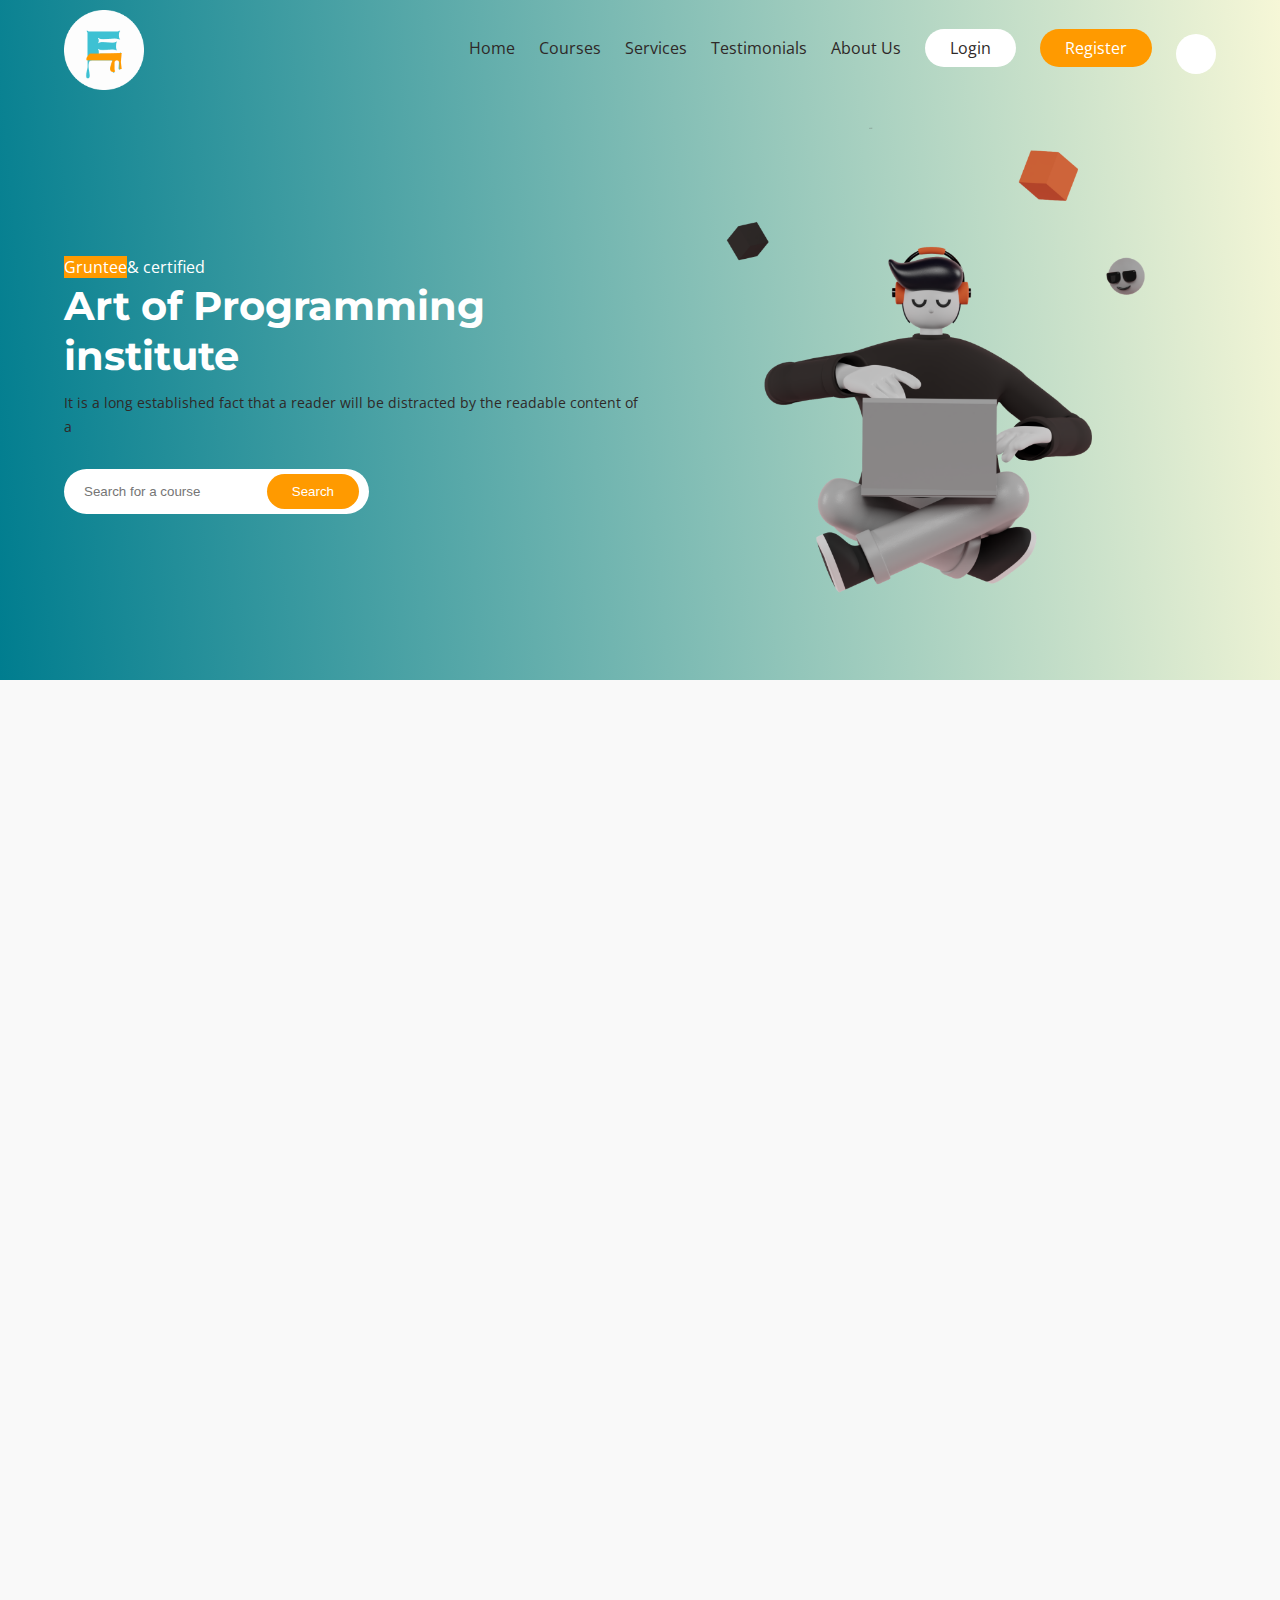
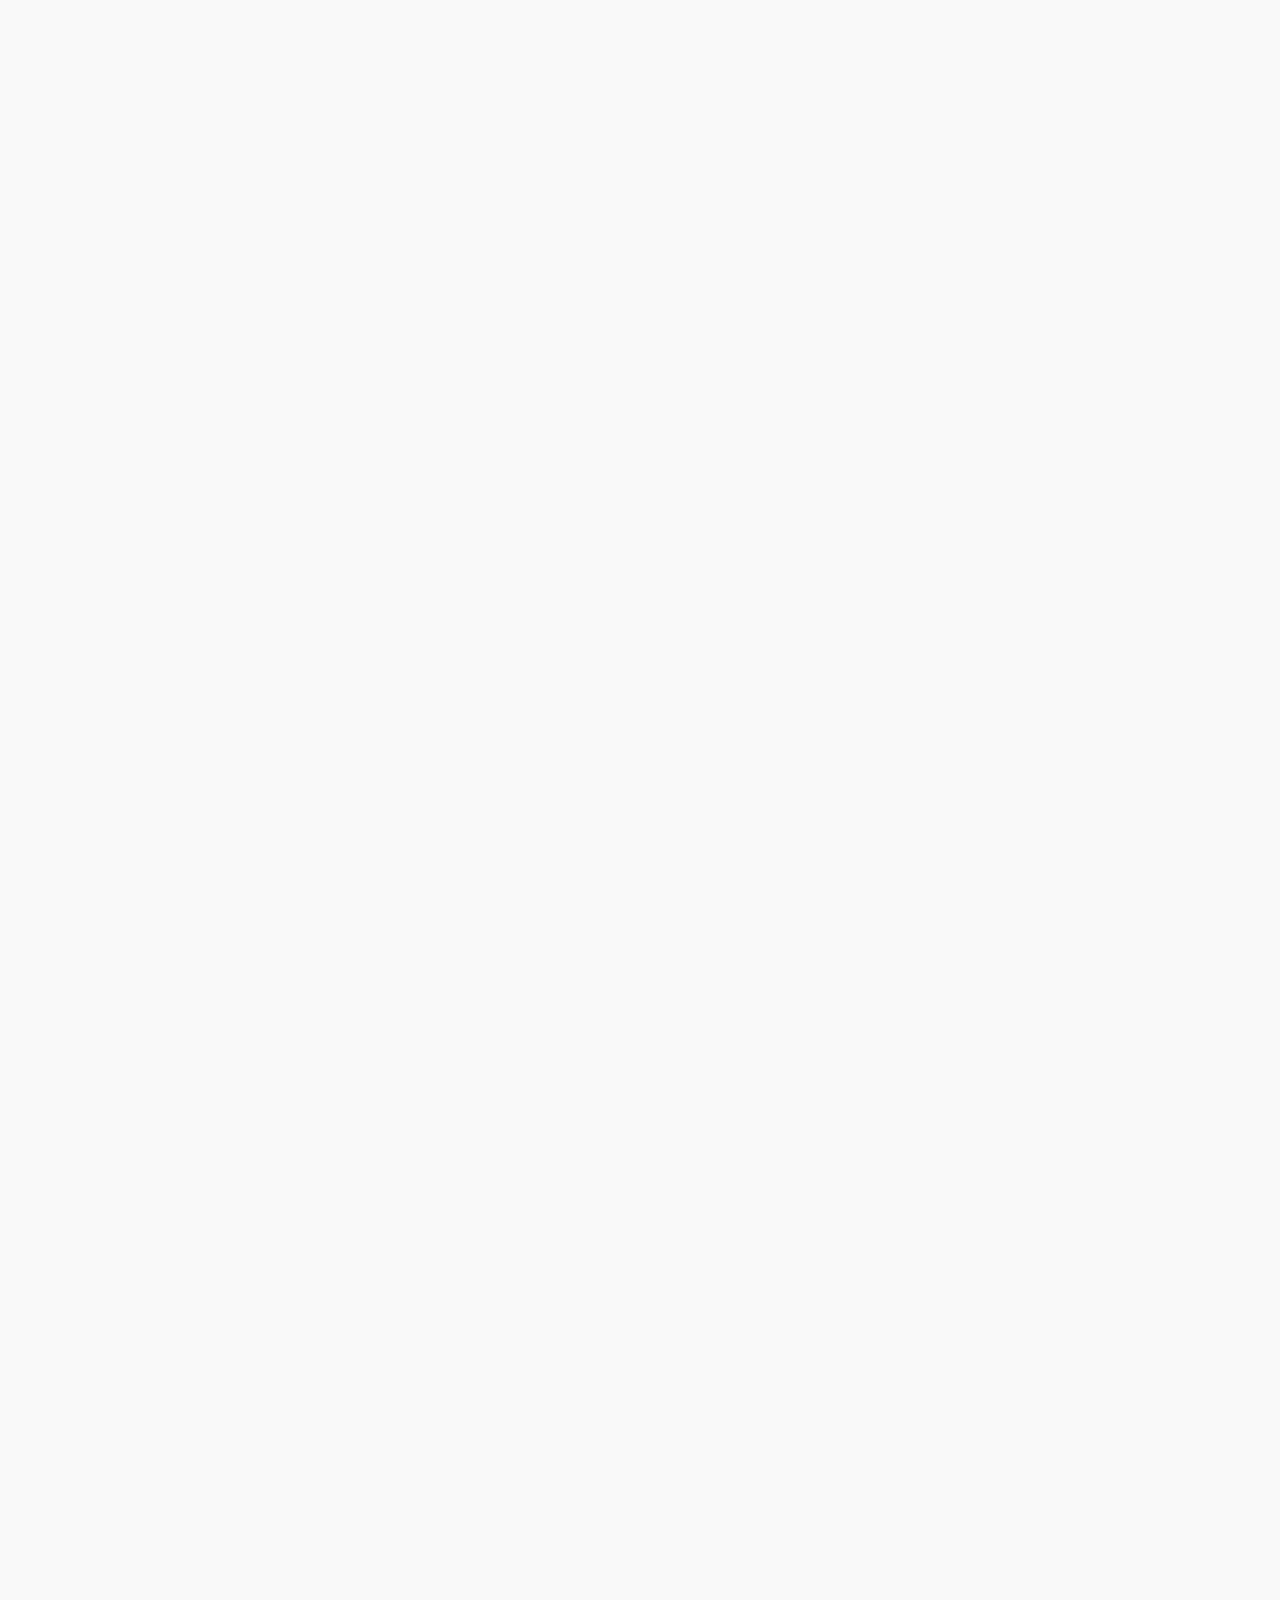
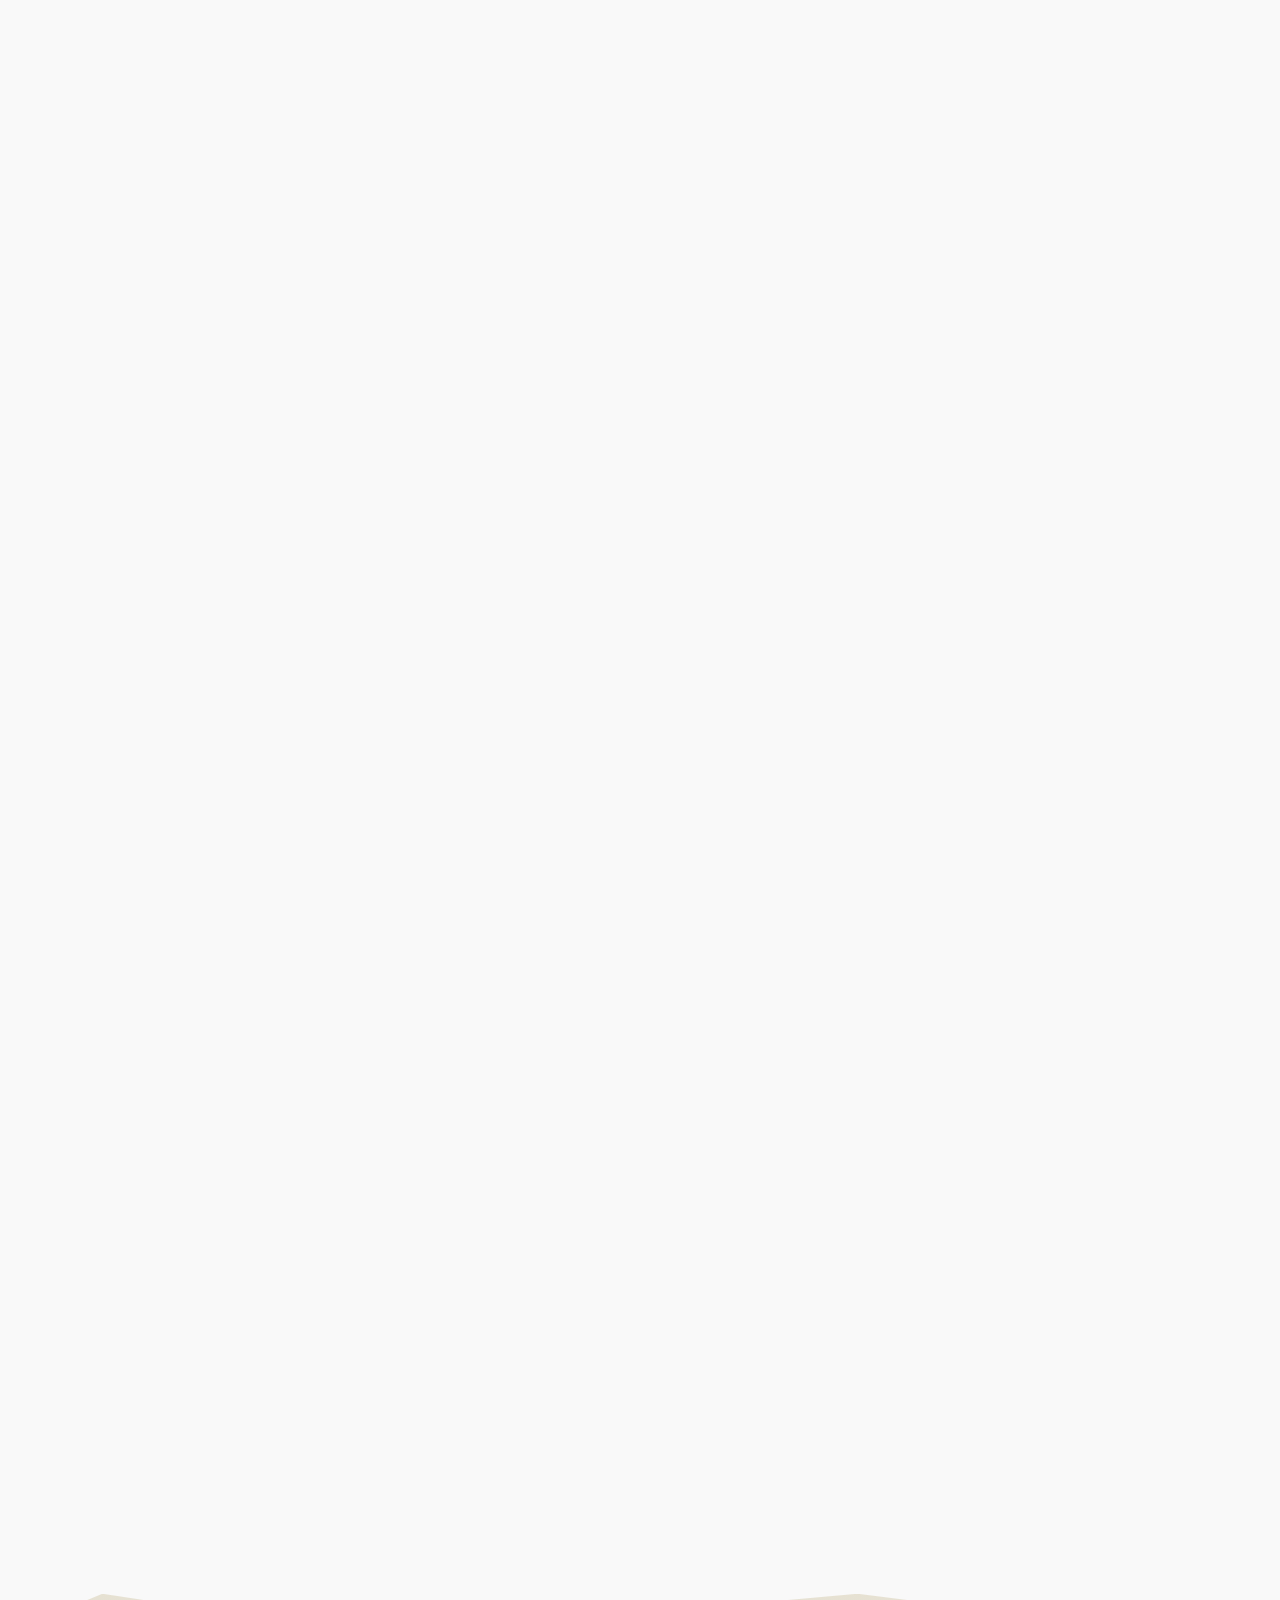
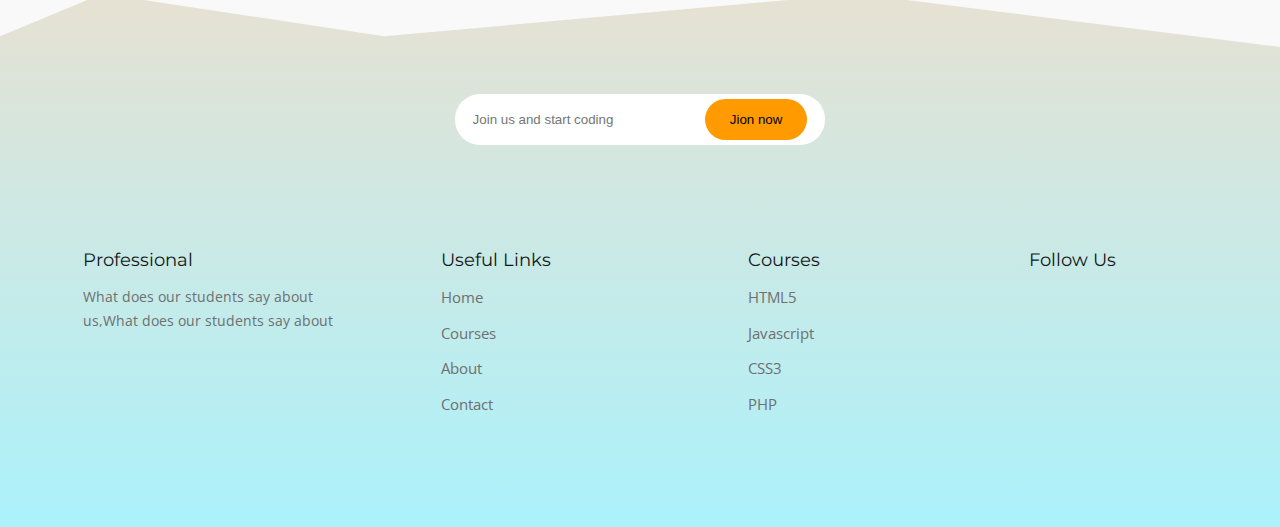
<file: index.html>
<!DOCTYPE html>
<html lang="en">
  <head>
    <meta charset="UTF-8" />
    <meta http-equiv="X-UA-Compatible" content="IE=edge" />
    <meta name="viewport" content="width=device-width, initial-scale=1.0" />
    <!--Fontawesome-->
    <link
      rel="stylesheet"
      href="https://cdnjs.cloudflare.com/ajax/libs/font-awesome/6.2.0/css/all.min.css"
      integrity="sha512-xh6O/CkQoPOWDdYTDqeRdPCVd1SpvCA9XXcUnZS2FmJNp1coAFzvtCN9BmamE+4aHK8yyUHUSCcJHgXloTyT2A=="
      crossorigin="anonymous"
      referrerpolicy="no-referrer"
    />

    <!--custom css-->
    <link rel="stylesheet" href="./css/style.css" />

    <!--Custom js-->
    <script defer src="./js/custom.js"></script>
    <title>Professional Teachers|Programming</title>
  </head>
  <body>
    <section class="section hero">
      <div class="container">
        <nav class="nav">
          <a href="#" class="logo"
            ><img src="./img/logobrand.png" alt="brand logo"
          /></a>

          <div class="btn-menu">
            <i class="fa-solid fa-bars-staggered"></i>
          </div>

          <ul class="navbar-menu">
            <span class="exitMenu"><i class="fa-solid fa-x"></i> </span>
            <li class="nav__item">
              <a href="#" class="nav-link active" id="hero"> Home </a>
            </li>
            <li class="nav__item">
              <a href="#" class="nav-link" id="courses"> Courses </a>
            </li>
            <li class="nav__item">
              <a href="#" class="nav-link" id="services"> Services </a>
            </li>
            <li class="nav__item">
              <a href="#" class="nav-link" id="testimonials">Testimonials </a>
            </li>
            <li class="nav__item">
              <a href="#" class="nav-link" id="professional"> About Us </a>
            </li>
            <!-- <li class="nav__item">
              <a href="#" class="nav-link" id="contact"> Contact Us </a>
            </li> -->
            <li class="nav__item">
              <a href="#" class="nav-link btn btn-white" id="login">Login</a>
            </li>
            <li class="nav__item">
              <a href="#" class="nav-link btn btn-primary" id="register"
                >Register</a
              >
            </li>
            <li class="nav__item">
              <span class="dark--mode"><i class="fa-solid fa-moon"></i></span>
            </li>
          </ul>
        </nav>

        <div class="wrapper">
          <div class="wrapper__content">
            <div class="left-items">
              <div class="widget"><span>Gruntee</span>& certified</div>
              <h1>Art of Programming institute</h1>
              <p>
                It is a long established fact that a reader will be distracted
                by the readable content of a
              </p>
              <form>
                <div class="input-group">
                  <input
                    type="text"
                    name="username"
                    id="search"
                    placeholder="Search for a course"
                  />
                  <input type="submit" class="btn btn-primary" value="Search" />
                </div>
              </form>
            </div>
            <div class="right-items">
              <img
                src="./img/hero2x.png"
                alt="illustation image for man holding laptop"
                TODO
                width="100%"
              />
            </div>
          </div>
        </div>
      </div>
    </section>
    <section class="section login hide section--hidden">
      <div class="login__content container">
        <h2>Get in touch with us</h2>
        <span class="form--close">
          <i class="fa fa-x"></i>
        </span>
        <form action="#" class="form">
          <input type="email" name="email" placeholder="Email" />
          <input type="password" name="name" placeholder="Passowrd" />
          <input type="submit" value="login" class="btn btn--outline" />
        </form>
      </div>
    </section>

    <section class="section register hide section--hidden">
      <div class="register__content container">
        <h2>Register to get new tutorials</h2>
        <span class="form--close__register">
          <i class="fa fa-x"></i>
        </span>
        <div class="wrapper">
          <img src="./img/register.svg" alt="" />
          <form action="#" class="form">
            <input type="text" name="firstname" placeholder="First Name" />
            <input type="text" name="middlename" placeholder="Middle Name" />
            <input type="email" name="email" placeholder="Email" />
            <input type="password" name="name" placeholder="Passowrd" />
            <input type="password" name="name" placeholder="Confirm password" />
            <input
              type="submit"
              value="Submit"
              class="btn btn--outline btn__register"
            />
          </form>
        </div>
      </div>
    </section>
    <div class="overlay hide"></div>
    <section class="section services section--hidden">
      <div class="services__content container">
        <h2 class="title">Our Services</h2>
        <p class="description">
          It is a long established fact that a reader will be distracted by the
          readable content
        </p>
        <div class="cards">
          <div class="card">
            <img src="./img/alarm-clock.png" alt="alarm-clock" />
            <div class="card-body">
              <h3>Immediate joining</h3>
              <p>
                It is a long established fact that a reader will be distracted
                by the readable
              </p>
            </div>
          </div>
          <div class="card">
            <img src="./img/talk.png" alt="alarm-clock" />
            <div class="card-body">
              <h3>Immediate joining</h3>
              <p>
                It is a long established fact that a reader will be distracted
                by the readable
              </p>
            </div>
          </div>
          <div class="card">
            <img src="./img/youth.png" alt="alarm-clock" />
            <div class="card-body">
              <h3>Immediate joining</h3>
              <p>
                It is a long established fact that a reader will be distracted
                by the readable
              </p>
            </div>
          </div>
        </div>
      </div>
    </section>

    <section class="section courses section--hidden">
      <div class="courses__content container">
        <h2 class="title">Our Courses</h2>
        <p class="description">
          It is a long established fact that a reader will be distracted by the
          readable content
        </p>
        <div class="courses__cards">
          <div class="card">
            <div class="card__head">
              <img src="./img/Saly-27.png" alt="drawing tool" />
            </div>

            <div class="card__body">
              <h3>Graphic Design</h3>
              <p>Many desktop publishing ges and web page</p>
              <div class="footer-icons">
                <span class="stars">
                  <i class="fa-solid fa-star"></i>
                  <i class="fa-solid fa-star"></i>
                  <i class="fa-solid fa-star"></i>
                  <i class="fa-solid fa-star"></i>
                  <i class="fa-regular fa-star"></i>
                </span>
                <span>
                  <a href="#" class="btn-link"
                    >View Course <i class="fa-solid fa-arrow-right"></i
                  ></a>
                </span>
              </div>
            </div>
          </div>
          <div class="card">
            <div class="card__head pen-ruler">
              <img src="./img/pen&ruler.png" alt="drawing tool" />
            </div>

            <div class="card__body">
              <h3>UI/UX Design</h3>
              <p>Many desktop publishing ges and web page</p>
              <div class="footer-icons">
                <span class="stars">
                  <i class="fa-solid fa-star"></i>
                  <i class="fa-solid fa-star"></i>
                  <i class="fa-solid fa-star"></i>
                  <i class="fa-solid fa-star"></i>
                  <i class="fa-regular fa-star"></i>
                </span>
                <span>
                  <a href="#" class="btn-link"
                    >View Course <i class="fa-solid fa-arrow-right"></i
                  ></a>
                </span>
              </div>
            </div>
          </div>
          <div class="card">
            <div class="card__head hyper-text">
              <img src="./img/html5.png" alt="drawing tool" />
            </div>

            <div class="card__body">
              <h3>HTML5 from scratch</h3>
              <p>Many desktop publishing ges and web page</p>
              <div class="footer-icons">
                <span class="stars">
                  <i class="fa-solid fa-star"></i>
                  <i class="fa-solid fa-star"></i>
                  <i class="fa-solid fa-star"></i>
                  <i class="fa-solid fa-star"></i>
                  <i class="fa-regular fa-star"></i>
                </span>
                <span>
                  <a href="#" class="btn-link"
                    >View Course <i class="fa-solid fa-arrow-right"></i
                  ></a>
                </span>
              </div>
            </div>
          </div>
          <div class="card">
            <div class="card__head cascading">
              <img src="./img/css3.png" alt="drawing tool" />
            </div>

            <div class="card__body">
              <h3>CSS3 from scratch</h3>
              <p>Many desktop publishing ges and web page</p>
              <div class="footer-icons">
                <span class="stars">
                  <i class="fa-solid fa-star"></i>
                  <i class="fa-solid fa-star"></i>
                  <i class="fa-solid fa-star"></i>
                  <i class="fa-solid fa-star"></i>
                  <i class="fa-regular fa-star"></i>
                </span>
                <span>
                  <a href="#" class="btn-link"
                    >View Course <i class="fa-solid fa-arrow-right"></i
                  ></a>
                </span>
              </div>
            </div>
          </div>
        </div>
      </div>
    </section>

    <section class="section testimonials section--hidden">
      <div class="testimonials__content container">
        <h2 class="title">Testimonials</h2>
        <p class="description">
          What does our students say about us,What does our students say about
          us
        </p>
        <div class="cards slider">
          <div class="card card--slide">
            <blockquote>
              <div class="card__header">
                <img
                  src="./img/testimon1.jpg"
                  alt="image for person"
                  srcset=""
                />
              </div>
              <div class="card__body">
                <p>
                  &nbsp; Quisquam itaque deserunt ullam, quia ea repellendus
                  provident, ducimus neque ipsam modi voluptatibus doloremque,
                  corrupti laborum. Incidunt numquam perferendis veritatis neque
                  repellendus. Lorem, ipsum dolor sit amet consectetur
                  adipisicing elit. Illo deserunt exercitationem deleniti.
                </p>
                <cite>Jhon Matip</cite>
              </div>
            </blockquote>
          </div>

          <div class="card card--slide">
            <blockquote>
              <div class="card__header">
                <img
                  src="./img/testimon3.jpg"
                  alt="image for person"
                  srcset=""
                />
              </div>

              <div class="card__body">
                <p>
                  &nbsp; Quisquam itaque deserunt ullam, quia ea repellendus
                  provident, ducimus neque ipsam modi voluptatibus doloremque,
                  corrupti laborum. Incidunt numquam perferendis veritatis neque
                  repellendus. Lorem, ipsum dolor sit amet consectetur
                  adipisicing elit. Illo deserunt exercitationem deleniti.     What
                  does our students say about us,What does our students say What
                  does our students say about us,What does our students say
                </p>
                <cite>Ana Mk</cite>
              </div>
            </blockquote>
          </div>
        </div>
        <button class="btn btn--outline btn__left">
          <i class="fa-solid fa-arrow-left"></i>
        </button>
        <button class="btn btn--outline btn__right">
          <i class="fa-solid fa-arrow-right"></i>
        </button>
      </div>
    </section>

    <section class="section professional section--hidden">
      <div class="professional__content container">
        <h2 class="title">Our Professional Team</h2>
        <p class="description">
          What does our students say about us,What does our students say about
          us
        </p>

        <div class="cards">
          <div class="card">
            <div class="card__head">
              <img src="./img/team1.jpg" alt="drawing tool" />
            </div>
            <div class="card__body">
              <h3>William Smith</h3>
              <p>Backend developer</p>
              <div class="footer-icons">
                <ul class="stars">
                  <li><a href="#" class="fa-brands fa-facebook-f"></a></li>
                  <li><a href="#" class="fa-brands fa-twitter"></a></li>
                  <li><a href="#" class="fa-brands fa-linkedin-in"></a></li>
                </ul>
              </div>
            </div>
          </div>
          <div class="card">
            <div class="card__head">
              <img src="./img/team2.jpg" alt="drawing tool" />
            </div>

            <div class="card__body">
              <h3>Martin Noah</h3>
              <p>Fullstack developer</p>
              <div class="footer-icons">
                <ul class="stars">
                  <li><a href="#" class="fa-brands fa-facebook-f"></a></li>
                  <li><a href="#" class="fa-brands fa-twitter"></a></li>
                  <li><a href="#" class="fa-brands fa-linkedin-in"></a></li>
                </ul>
              </div>
            </div>
          </div>
          <div class="card">
            <div class="card__head">
              <img src="./img/team3.jpg" alt="drawing tool" />
            </div>

            <div class="card__body">
              <h3>Alex Doe</h3>
              <p>Front-end developer</p>
              <div class="footer-icons">
                <ul class="stars">
                  <li><a href="#" class="fa-brands fa-facebook-f"></a></li>
                  <li><a href="#" class="fa-brands fa-twitter"></a></li>
                  <li><a href="#" class="fa-brands fa-linkedin-in"></a></li>
                </ul>
              </div>
            </div>
          </div>
          <div class="card">
            <div class="card__head">
              <img src="./img/team4.jpg" alt="drawing tool" />
            </div>

            <div class="card__body">
              <h3>Jhon Doe</h3>
              <p>Graphic Design</p>
              <div class="footer-icons">
                <ul class="stars">
                  <li><a href="#" class="fa-brands fa-facebook-f"></a></li>
                  <li><a href="#" class="fa-brands fa-twitter"></a></li>
                  <li><a href="#" class="fa-brands fa-linkedin-in"></a></li>
                </ul>
              </div>
            </div>
          </div>
        </div>
      </div>
    </section>

    <section class="section enrollment section--hidden">
      <div class="enrolment__wrapper container">
        <h2 class="title">Enrollment Procedure</h2>
        <p class="description">
          We made learning simply and minimal by using efficient manners
        </p>
        <div class="enrollment__tabs">
          <button
            class="btn enrollment__tab enrollment__tab--1 enrollment__tab--active"
            data-tab="1"
          >
            <span>01</span>enrollment
          </button>
          <button class="btn enrollment__tab enrollment__tab--2" data-tab="2">
            <span>02</span>Learning
          </button>
          <button class="btn enrollment__tab enrollment__tab--3" data-tab="3">
            <span>03</span>Practising
          </button>
        </div>
        <div class="enrollment__content enrollment__content--2">
          <h3>Start learning from now ?</h3>
          <p>
            Learning dummy text of the printing and typesetting industry. Lorem
            Ipsum has been the industry's standard dummy s simply dummy text of
            the printing and typesetting industry. Lorem Ipsum has been the
            industry's standard dummy
          </p>
        </div>
        <div class="enrollment__content enrollment__content--3">
          <h3>Practising is the key to success?</h3>
          <p>
            Practising dummy text of the printing and typesetting industry.
            Lorem Ipsum has been the industry's standard dummy s simply dummy
            text of the printing and typesetting industry. Lorem Ipsum has been
            the industry's standard dummy
          </p>
        </div>
        <div
          class="enrollment__content enrollment__content--1 enrollment__content--active"
        >
          <h3>Enrol for free and become graphic designer?</h3>
          <p>
            Simply dummy text of the printing and typesetting industry. Lorem
            Ipsum has been the industry's standard dummy s simply dummy text of
            the printing and typesetting industry.
          </p>
        </div>
      </div>
    </section>

    <!-- <section class="section contact">
      <div class="contact__content container">
        <h2>Get in touch with us</h2>
        <form action="#" class="form">
          <input
            type="text"
            name="name"
          
            placeholder="ex.Mohamed Adam"
          />
          <input
            type="email"
            name="email"
            
            placeholder="e.g mohamed@gmail.com"
          />
          <input
            type="submit"
            value="Send"
            id="contactSubmit"
            class="btn btn--outline"
          />
        </form>
      </div>
    </section> -->
    <!-----Footer----------->
    <footer class="footer">
      <div class="subscription">
        <input
          type="text"
          name="subscribe"
          placeholder="Join us and start coding"
        />
        <button class="btn">Jion now</button>
      </div>
      <div class="footer__content container">
        <div class="about">
          <h3>Professional</h3>
          <p>
            What does our students say about<br />
            us,What does our students say about
          </p>
        </div>
        <ul class="useful-links">
          <h3>Useful Links</h3>
          <li><a href="#">Home</a></li>
          <li><a href="#">Courses</a></li>
          <li><a href="#">About</a></li>
          <li><a href="#">Contact</a></li>
        </ul>
        <ul class="courses">
          <h3>Courses</h3>
          <li><a href="">HTML5</a></li>
          <li><a href="">Javascript</a></li>
          <li><a href="">CSS3</a></li>
          <li><a href="">PHP</a></li>
        </ul>
        <ul class="social-icons">
          <h3>Follow Us</h3>
          <li>
            <a href="#" class="fa-brands fa-facebook-f"> </a>
          </li>
          <li>
            <a href="#" class="fa-brands fa-twitter"></a>
          </li>
          <li>
            <a href="#" class="fa-brands fa-linkedin-in"></a>
          </li>
        </ul>
      </div>
    </footer>

    <div id="scroll" class="hide">
      <a href="#" class="nav-link"><i class="fa-solid fa-arrow-up"></i></a>
    </div>
  </body>
</html>
</file>
<file: css/style.css>
/*--- COLORS ----*/
@import url("https://fonts.googleapis.com/css2?family=Montserrat:wght@500;700&display=swap");
@import url("https://fonts.googleapis.com/css2?family=Open+Sans&display=swap");
* {
  margin: 0;
  padding: 0;
  box-sizing: border-box;
}

*::before,
*::after {
  box-sizing: border-box;
}

html {
  font-size: 0.625rem;
  scroll-behavior: smooth;
}

body {
  font-size: 1.6rem;
  font-family: "Open Sans", sans-serif;
  background-color: #f9f9f9;
  color: #6f6f6f;
  line-height: 1.7;
  overflow-x: hidden;
}

h1,
h2,
h3,
h4 {
  font-family: "Montserrat", sans-serif;
  color: #000;
  font-weight: 400;
}

.container {
  width: 90%;
  max-width: 1440px;
  margin: 0 auto;
}

.btn {
  padding: 0.8rem 2.5rem;
  border-radius: 30px;
  border: none;
  outline: none;
}

.btn-white {
  background-color: #fff;
}

.section {
  transition: transform 1s, opacity 1s;
}
.section--hidden {
  opacity: 0;
  transform: translateY(8rem);
}

.btn-primary {
  background-color: #ff9a00;
  color: #fff !important;
}

.btn-secondary {
  background-color: #007d8f;
  color: #fff !important;
}

.btn--outline {
  background-color: #fff;
  border: 1px solid #ff9a00;
}

.description {
  width: 40%;
}

.title {
  font-weight: 400;
  color: #000;
  margin-bottom: 1.5rem;
}

.description {
  width: 80%;
  text-align: center;
  margin: 0 auto;
}

h2 {
  text-align: center;
}

h3 {
  opacity: 0.9;
  font-size: 1.8rem;
  margin-bottom: 1rem;
}

p {
  font-size: 1.4rem;
}

.section {
  padding: 12rem 0;
}

.hide {
  display: none;
}

.show {
  display: block;
}

/********** Mxins *******************/
.card {
  background-color: #fff;
  box-shadow: 1px 1px 1px 0px rgba(169, 169, 169, 0.13);
  border-radius: 15px;
  overflow: hidden;
}

.form {
  display: flex;
  align-items: center;
  flex-direction: column;
}
.form input {
  margin: 0.5rem 0;
  width: 100%;
}
.form input:not(:last-child) {
  color: rgb(69, 69, 69);
  padding: 1.5rem 1rem;
  outline: none;
  border: none;
  margin-bottom: 0.5rem;
  border-radius: 20px;
  border: 1px solid rgb(183, 183, 183);
}
.form input:focus {
  box-shadow: 0 1px 1px 1px #ff9a00;
  border: none;
}
.form input:last-child {
  color: #ff9a00;
  width: 100px;
  padding: 1.3rem 2rem;
  margin: 1rem auto 0;
  cursor: pointer;
  transition: background 300ms ease-in-out;
}
.form input:last-child:hover {
  background: #ff9a00;
  color: #fff;
}
.form input::-moz-placeholder {
  font-size: 13px;
  opacity: 0.5;
}
.form input:-ms-input-placeholder {
  font-size: 13px;
  opacity: 0.5;
}
.form input::placeholder {
  font-size: 13px;
  opacity: 0.5;
}

.hero {
  background-color: #007d8f;
  background-image: linear-gradient(265deg, #f6f7d7, #007d8f);
  position: relative;
  padding: 1rem 0;
}
.hero nav {
  display: flex;
  align-items: center;
  justify-content: space-between;
}
.hero nav .logo img {
  width: 80px;
}
.hero nav .btn-menu {
  display: none;
  background-color: transparent;
  border: none;
  cursor: pointer;
}
.hero nav .btn-menu .fa-solid,
.hero nav .btn-menu .fas {
  font-size: 3rem;
}
.hero nav .navbar-menu {
  opacity: 1;
  list-style-type: none;
}
.hero nav .navbar-menu .exitMenu {
  display: none;
}
.hero nav .navbar-menu li {
  display: inline-block;
}
.hero nav .navbar-menu li:not(last-child) {
  margin-left: 2rem;
}
.hero nav .navbar-menu li a {
  text-decoration: none;
  color: #2f2928;
}
.hero nav .navbar-menu li .dark--mode {
  display: flex;
  align-items: center;
  justify-content: center;
  width: 40px;
  height: 40px;
  border-radius: 50%;
  background-color: #fff;
  text-align: center;
}
.hero nav .navbar-menu li .dark--mode .fa-solid.fa-moon {
  font-size: 2.5rem;
  color: #000;
  cursor: pointer;
}
.hero .sticky {
  position: fixed;
  background-color: #fff;
  z-index: 999;
  top: 0;
  width: 90%;
}
.hero .show {
  opacity: 1;
  transition: all 0.2s ease-in-out;
  display: block !important;
}
.hero .hidde {
  display: none;
}
.hero .wrapper {
  display: flex;
  align-items: center;
  justify-content: center;
  flex-direction: column;
}
.hero .wrapper__content {
  display: grid;
  align-items: center;
  justify-content: space-between;
  grid-template-columns: 1fr 1fr;
  align-items: center;
}
.hero .wrapper__content .left-items {
  color: #fff;
}
.hero .wrapper__content .left-items span {
  background-color: #ff9a00;
}
.hero .wrapper__content .left-items h1 {
  font-size: 4rem;
  margin-bottom: 1rem;
  line-height: 5rem;
  color: #fff;
  font-weight: 700;
}
.hero .wrapper__content .left-items p {
  color: #2f2928;
  margin-bottom: 1rem;
}
.hero .wrapper__content .left-items .input-group {
  background-color: #fff;
  display: flex;
  align-items: center;
  justify-content: space-between;
  border-radius: 26px;
  box-sizing: border-box;
  padding: 0.5rem 2rem;
  width: 30.5rem;
  margin-top: 3rem;
}
.hero .wrapper__content .left-items .input-group #search {
  border: none;
  width: 100%;
  outline: none;
}
.hero .wrapper__content .left-items .input-group .btn-primary {
  padding: 1rem 2.5rem;
  margin-right: -10px;
}
.hero .wrapper__content .right-items img {
  width: 100%;
  margin: 0 auto;
}

@media screen and (max-width: 968px) {
  .hero {
    background-image: linear-gradient(357deg, #f6f7d7, #3ec1d3);
  }
  .hero nav .btn-menu {
    display: block;
  }
  .hero nav .navbar-menu {
    display: none;
    position: fixed;
    background-color: #3ec1d3;
    width: 100%;
    height: 100vh;
    right: 0;
    top: 0;
    text-align: center;
    z-index: 999;
  }
  .hero nav .navbar-menu .exitMenu {
    display: block;
    position: absolute;
    top: 40px;
    right: 0;
    margin-right: 30px;
    font-size: 2.5rem;
    color: #fff;
    cursor: pointer;
  }
  .hero nav .navbar-menu li {
    margin-bottom: 2rem;
    display: block;
  }
  .hero nav .navbar-menu li:nth-child(2) {
    margin-top: 20%;
  }
  .hero .wrapper {
    margin-top: 5rem;
  }
  .hero .wrapper__content {
    grid-template-columns: 1fr;
  }
  .hero .wrapper__content .left-items {
    text-align: center;
  }
  .hero .wrapper__content .left-items h1 {
    font-size: 3rem;
  }
  .hero .wrapper__content .left-items p {
    width: 88%;
    margin: 0 auto;
  }
  .hero .wrapper__content .left-items .input-group {
    margin: 3rem auto;
  }
}
.services__content .cards {
  margin: 7rem 0;
  display: flex;
  flex-flow: row wrap;
  justify-content: center;
  gap: 2rem;
}
.services__content .cards .card {
  width: 400px;
  padding: 2rem 3rem;
}
.services__content .cards .card:nth-child(2) {
  box-shadow: 1px 1px 70px 2px rgba(169, 169, 169, 0.52);
}
.services__content .cards .card img {
  width: 54px;
}
.services__content .cards .card__body {
  width: 80%;
}

@media screen and (max-width: 968px) {
  .services__content .title {
    text-align: center;
  }
  .services__content .cards {
    flex-direction: column;
    row-gap: 2rem;
  }
  .services__content .cards .card {
    width: 95%;
    margin: 0 auto;
  }
}
.courses__cards {
  margin: 5rem 0 15rem;
  display: flex;
  flex-flow: row wrap;
  gap: 2rem;
}
.courses__cards .card {
  width: 30.8rem;
}
.courses__cards .card__head {
  background-color: rgba(246, 247, 215, 0.5490196078);
  padding: 2rem 0;
  text-align: center;
  height: 180px;
  display: flex;
  align-items: center;
  justify-content: center;
}
.courses__cards .card__head.pen-ruler {
  background-color: rgba(236, 241, 240, 0.7098039216);
}
.courses__cards .card__head.hyper-text {
  background-color: rgba(62, 193, 211, 0.24);
}
.courses__cards .card__head.cascading {
  background-color: rgba(255, 217, 159, 0.37);
}
.courses__cards .card__head img {
  width: 100px;
  height: 100px;
}
.courses__cards .card__body {
  padding: 2rem;
}
.courses__cards .card__body h3 {
  font-size: 1.6rem;
  margin-bottom: 1rem;
}
.courses__cards .card__body p {
  line-height: 1.5;
  font-size: 1.4rem;
}
.courses__cards .card .footer-icons {
  display: flex;
  align-items: center;
  justify-content: space-between;
  margin: 1rem 0;
}
.courses__cards .card .footer-icons .fa-solid {
  color: #ff9a00;
}
.courses__cards .card .footer-icons .fa-solid,
.courses__cards .card .footer-icons .fa-regular {
  font-size: 1.1rem;
}
.courses__cards .card .footer-icons .btn-link,
.courses__cards .card .footer-icons .fa-arrow-right {
  color: #007d8f;
}
.courses__cards .card .footer-icons .btn-link {
  font-weight: 500;
  font-size: 1.4rem;
}

@media screen and (max-width: 968px) {
  .courses__cards {
    flex-direction: column;
    row-gap: 2rem;
  }
  .courses__cards .card {
    margin: 0 auto;
  }
}
.testimonials {
  background: linear-gradient(180deg, rgba(62, 193, 211, 0.47) -5.91%, rgba(62, 193, 211, 0) 100%);
}
.testimonials__content {
  position: relative;
}
.testimonials__content .btn__right,
.testimonials__content .btn__left {
  position: absolute;
  bottom: 50%;
  cursor: pointer;
}
.testimonials__content .btn__right {
  right: 6%;
  z-index: 10;
}
.testimonials__content .btn__left {
  left: 6%;
  z-index: 10;
}
.testimonials .cards {
  position: relative;
  width: 70%;
  height: 20rem;
  margin: 50px auto;
  overflow: hidden;
}
.testimonials .cards article {
  width: 400px;
}
.testimonials .cards .card {
  position: absolute;
  top: 0;
  width: 100%;
  transition: transform 1s ease;
  background: transparent;
  box-shadow: none;
}
.testimonials .cards .card blockquote {
  position: relative;
  width: 70%;
  margin: 0 auto;
}
.testimonials .cards .card__header {
  text-align: center;
}
.testimonials .cards .card__header img {
  width: 70px;
  height: 70px;
  border-radius: 50%;
  -o-object-fit: cover;
     object-fit: cover;
}
.testimonials .cards .card__body p {
  font-size: 1.35rem;
  position: relative;
}
.testimonials .cards .card__body p::before, .testimonials .cards .card__body p::after {
  font-family: "Font Awesome 6 Free";
  font-weight: 700;
}
.testimonials .cards .card__body p::before {
  content: "\f10d";
  position: absolute;
  top: -5px;
  left: -10px;
}
.testimonials .cards .card__body p::after {
  content: "\f10e";
  position: absolute;
  bottom: 0;
  right: 0;
}
.testimonials .cards .card__body cite {
  color: #ff9a00;
  font-size: 1.2rem;
  margin-top: 2rem;
  font-weight: bold;
}

@media screen and (max-width: 968px) {
  .testimonials .cards {
    width: 100%;
  }
}
.professional {
  margin: 8rem 0;
}
.professional .cards {
  display: grid;
  justify-content: center;
  text-align: center;
  gap: 3rem;
}
.professional .cards .card {
  width: 90%;
  background-color: #fff;
  padding: 2rem;
  border-radius: 10px;
  box-shadow: 0px 0px 3px 0px rgb(238, 238, 238);
  margin: 0 auto;
}
.professional .cards .card h3 {
  font-size: 1.7rem;
}
.professional .cards .card p {
  font-size: 1.4rem;
  line-height: 1.5;
  margin-bottom: 1rem;
}
.professional .cards img {
  width: 100%;
  height: 200px;
  -o-object-fit: cover;
     object-fit: cover;
  border-radius: 10px;
}
.professional .cards ul {
  margin-top: 2rem;
  display: flex;
  justify-content: center;
  align-items: center;
  -moz-column-gap: 1.5rem;
       column-gap: 1.5rem;
  list-style-type: none;
}
.professional .cards ul a {
  text-decoration: none;
  color: #007d8f;
}
.professional .cards ul a:hover {
  transition: 0.24s ease-in-out;
  color: #ff9a00;
}

/* Extra small devices (phones, 600px and down) */
@media only screen and (max-width: 600px) {
  .professional .cards {
    grid-template-columns: repeat(1, 1fr);
  }
}
/* Small devices (portrait tablets and large phones, 600px and up) */
@media only screen and (min-width: 600px) {
  .professional .cards {
    grid-template-columns: repeat(2, 1fr);
  }
}
@media only screen and (min-width: 992px) {
  .professional .cards {
    grid-template-columns: repeat(3, 1fr);
  }
}
@media only screen and (min-width: 1200px) {
  .professional .cards {
    grid-template-columns: repeat(4, 1fr);
  }
}
.footer {
  background-color: #007d8f;
  padding: 10rem 0;
  background: linear-gradient(0deg, #a7f3fe -5.91%, #ebe0cf 107.57%);
  -webkit-clip-path: polygon(30% 8%, 67% 0, 100% 10%, 100% 100%, 0 100%, 0 8%, 8% 0);
          clip-path: polygon(30% 8%, 67% 0, 100% 10%, 100% 100%, 0 100%, 0 8%, 8% 0);
}
.footer .subscription {
  text-align: center;
  background-color: #fff;
  width: 370px;
  margin: 0 auto;
  padding: 0.5rem 0;
  display: flex;
  justify-content: space-around;
  border-radius: 25px;
  overflow: hidden;
}
.footer .subscription input {
  border: none;
  outline: none;
}
.footer .subscription .btn {
  background-color: #ff9a00;
  padding: 1.3rem 2.5rem;
  cursor: pointer;
  margin-left: 20px;
}
.footer__content {
  margin-top: 10rem;
  display: grid;
  grid-template-columns: 40% 25% 25% 10%;
  justify-content: center;
  justify-items: center;
  row-gap: 2rem;
  font-size: 1.5rem;
}
.footer__content ul {
  list-style-type: none;
}
.footer__content ul li {
  margin-bottom: 1rem;
}
.footer__content ul h3 {
  margin-bottom: 1rem;
}
.footer__content ul a {
  text-decoration: none;
  color: inherit;
}
.footer__content ul a .fa-brands {
  background-color: #fff;
  padding: 1rem;
}

#scroll {
  position: fixed;
  bottom: 50px;
  right: 30px;
  padding: 0.6rem 1.2rem;
  border-radius: 4px;
  background-color: #605c56;
}
#scroll .fa-solid.fa-arrow-up {
  font-size: 2rem;
  cursor: pointer;
  color: #fff;
}

/* Extra small devices (phones, 600px and down) */
@media only screen and (max-width: 600px) {
  .footer__content {
    grid-template-columns: repeat(1, 1fr);
    text-align: center;
  }
}
/* Small devices (portrait tablets and large phones, 600px and up) */
@media only screen and (min-width: 600px) {
  .footer__content {
    grid-template-columns: repeat(2, 1fr);
  }
}
@media only screen and (min-width: 992px) {
  .footer__content {
    grid-template-columns: repeat(3, 1fr);
  }
}
@media only screen and (min-width: 1200px) {
  .footer__content {
    grid-template-columns: repeat(4, 1fr);
  }
}
.login {
  background-color: #fff;
  border-radius: 10px;
  width: 500px;
  padding: 2rem 0;
  margin: 8rem 0;
  position: fixed;
  top: 30%;
  left: 50%;
  z-index: 10;
  transform: translate(-50%, -50%);
  transition: opacity 0.5s ease-in;
}
.login__content {
  max-width: 400px;
  position: relative;
}
.login__content h2 {
  margin: 2rem 0;
}
.login__content .form--close {
  position: absolute;
  top: 0;
  right: 0;
  cursor: pointer;
}

.register {
  background-color: #fff;
  border-radius: 10px;
  width: 70%;
  padding: 2rem 0;
  margin: 8rem 0;
  position: fixed;
  top: 40%;
  left: 50%;
  transform: translate(-50%, -50%);
  transition: all 0.5s ease-in;
  z-index: 10;
}
.register__content .form--close__register {
  position: absolute;
  top: 20px;
  right: 20px;
  cursor: pointer;
}
.register__content .wrapper {
  display: flex;
  align-items: center;
  justify-content: space-between;
}
.register__content .wrapper img {
  width: 40%;
}
.register__content .wrapper .form {
  width: 50%;
}
.register__content .wrapper .form .btn__register {
  background-color: #ff9a00;
  color: #fff;
}

.overlay {
  position: fixed;
  top: 0;
  bottom: 0;
  left: 0;
  right: 0;
  background-color: rgba(11, 11, 11, 0.664);
}

@media screen and (max-width: 968px) {
  .register {
    width: 90%;
  }
  .register .wrapper {
    flex-direction: column;
  }
  .register .wrapper img {
    display: none;
  }
  .register .wrapper .form {
    width: 90%;
  }
  .login {
    width: 90%;
  }
}
.enrollment {
  width: 70%;
  padding: 12rem 0;
  margin: 0 auto;
  overflow: hidden;
}
.enrollment__tabs {
  margin: 7rem 0 1rem;
  display: flex;
  justify-content: center;
  -moz-column-gap: 4rem;
       column-gap: 4rem;
}
.enrollment__tab {
  cursor: pointer;
  transition: transform 1s ease;
  font-size: 1.7rem;
}
.enrollment__tab span {
  display: inline-block;
  margin-right: 0.7rem;
}
.enrollment__tab--1 {
  background-color: #ff9a00;
}
.enrollment__tab--2 {
  background-color: #69e4f4;
}
.enrollment__tab--3 {
  background-color: #5dd886;
}
.enrollment__tab--active {
  transform: translateY(-5px);
}
.enrollment__content {
  background-color: #fff;
  padding: 3rem;
  margin-top: -2rem;
  border-radius: 10px;
  box-shadow: 1px 1px 1px 1px rgb(222, 222, 222);
  display: none;
  overflow: hidden;
}
.enrollment__content h3 {
  line-height: 1.5;
}
.enrollment__content p {
  width: 80%;
  font-size: 1.4rem;
  line-height: 1.7;
}
.enrollment__content--active {
  display: grid;
  align-content: center;
  row-gap: 1rem;
}

@media screen and (max-width: 700px) {
  .enrollment {
    width: 100%;
  }
  .enrollment__tabs {
    -moz-column-gap: 0.1rem;
         column-gap: 0.1rem;
  }
}/*# sourceMappingURL=style.css.map */
</file>
